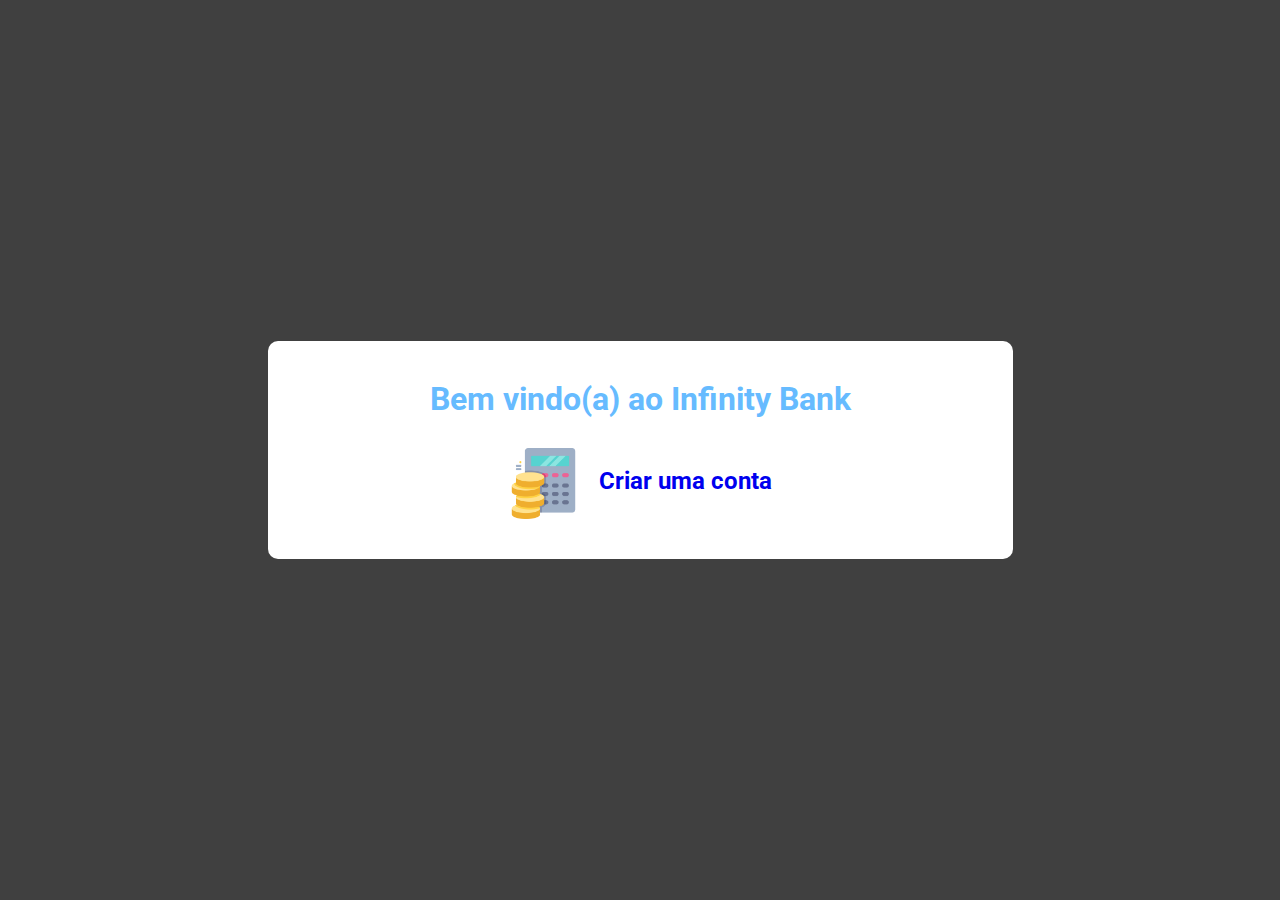
<file: src/main/webapp/index.html>
<!DOCTYPE html>
<html lang="pt-br">
<head>
<meta charset="UTF-8">
<title>Infinity Bank</title>
<meta http-equiv="X-UA-Compatible" content="IE=edge">
<meta name="viewport" content="width=device-width, initial-scale=1.0">
<link rel="preconnect" href="https://fonts.googleapis.com">
<link rel="preconnect" href="https://fonts.gstatic.com">
<link href="https://fonts.googleapis.com/css2?family=Roboto:wght@100;300;400;500;700;900&display=swap" rel="stylesheet">
<link rel="icon" href="images/favicon.png">
<link rel="stylesheet" type="text/css" href="css/normalize.css">
<link rel="stylesheet" type="text/css" href="css/style.css">
</head>
<body>
	<div class="principal">
		<div class="content">
			<div class="content__main">
				<h1>Bem vindo(a) ao Infinity Bank</h1>
				<a href="main" class="btn">
					<div>
						<img width="10%" alt="imagem ilustrativa de calculadora" src="images/accounts.png">
						<h2>Criar uma conta</h2>
					</div>
				</a>
			</div>
		</div>
	</div>
</body>
</html>
</file>
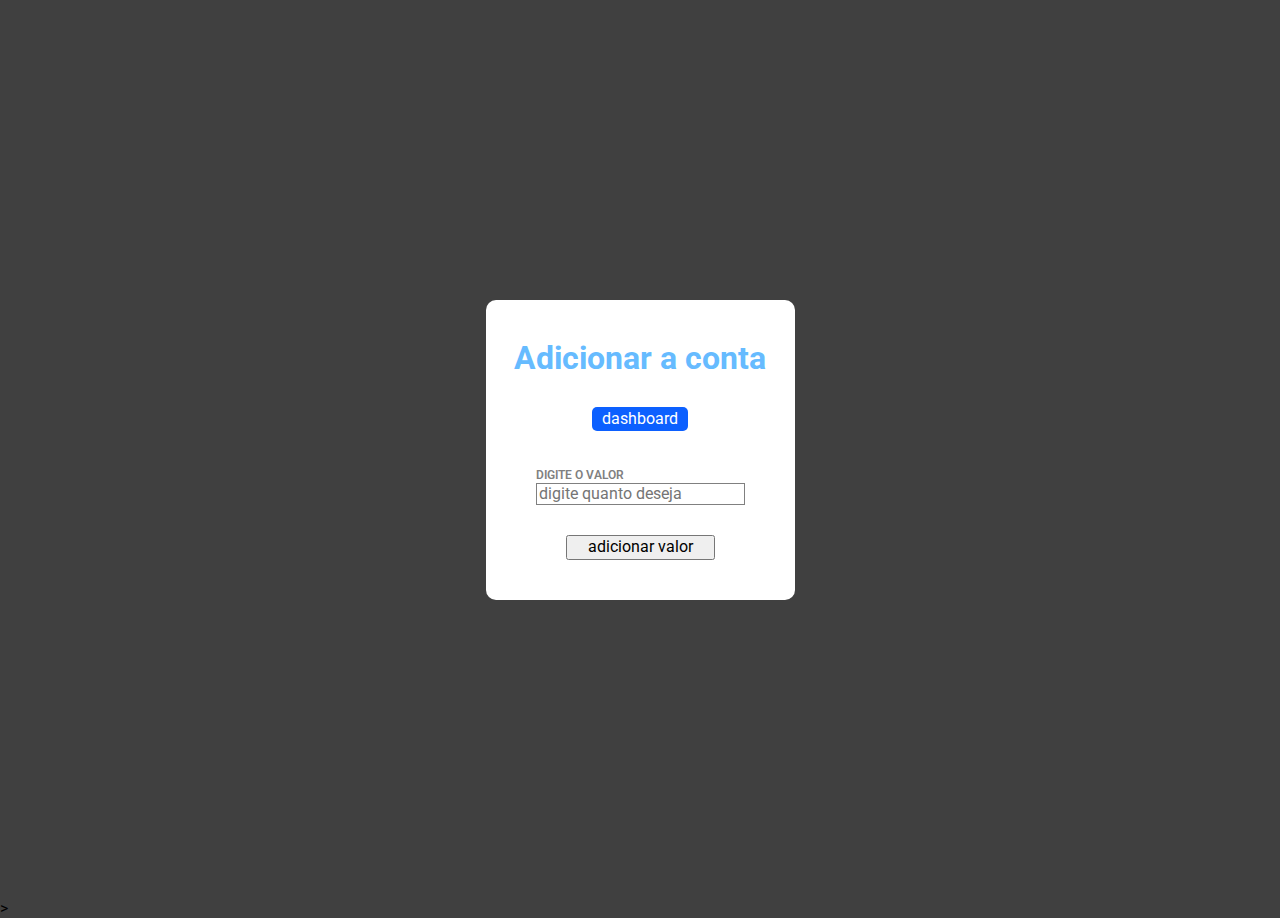
<file: src/main/webapp/addmoney.html>
<!DOCTYPE html>
<html lang="pt-br">
<head>
<meta charset="UTF-8">
<title>Infinity Bank | Adicionar</title>
<meta http-equiv="X-UA-Compatible" content="IE=edge">
<meta name="viewport" content="width=device-width, initial-scale=1.0">
<link rel="preconnect" href="https://fonts.googleapis.com">
<link rel="preconnect" href="https://fonts.gstatic.com" crossorigin>
<link href="https://fonts.googleapis.com/css2?family=Roboto:wght@100;300;400;500;700;900&display=swap" rel="stylesheet">
<link rel="icon" href="images/favicon.png">
<link rel="stylesheet" type="text/css" href="css/normalize.css">
<link rel="stylesheet" type="text/css" href="css/style.css">
<script src="https://code.jquery.com/jquery-3.6.0.min.js"></script>
</head>
<body>
	<div class="principal">
		<div class="content">
			<div>
				<form id="form-account-amount"  name="newaccount" class="form" action="money" method="POST">
					<h1>Adicionar a conta</h1>
					<a class="newaccount__btn bg-blue" href="/main">dashboard</a>
					<div class="input">
						<label class="hide" id="cidLabel" for="cid">id entre 1 e 10
							caracteres</label>
						<input id="cid" type="text" name="cid" hidden />
					</div>
					<div class="input">
						<label id="camountLabel" for="camount">digite o valor</label>
						<input type="text" name="camount" id="camount" placeholder="digite quanto deseja"/>
					</div>
		
					<div class="input">
						<button class="input__btn" type="submit">adicionar valor</button>
					</div>
				</form>
			</div>
		</div>
	</div>
	<script src="js/valida.js"></script>
</body>
</html>
>
</file>
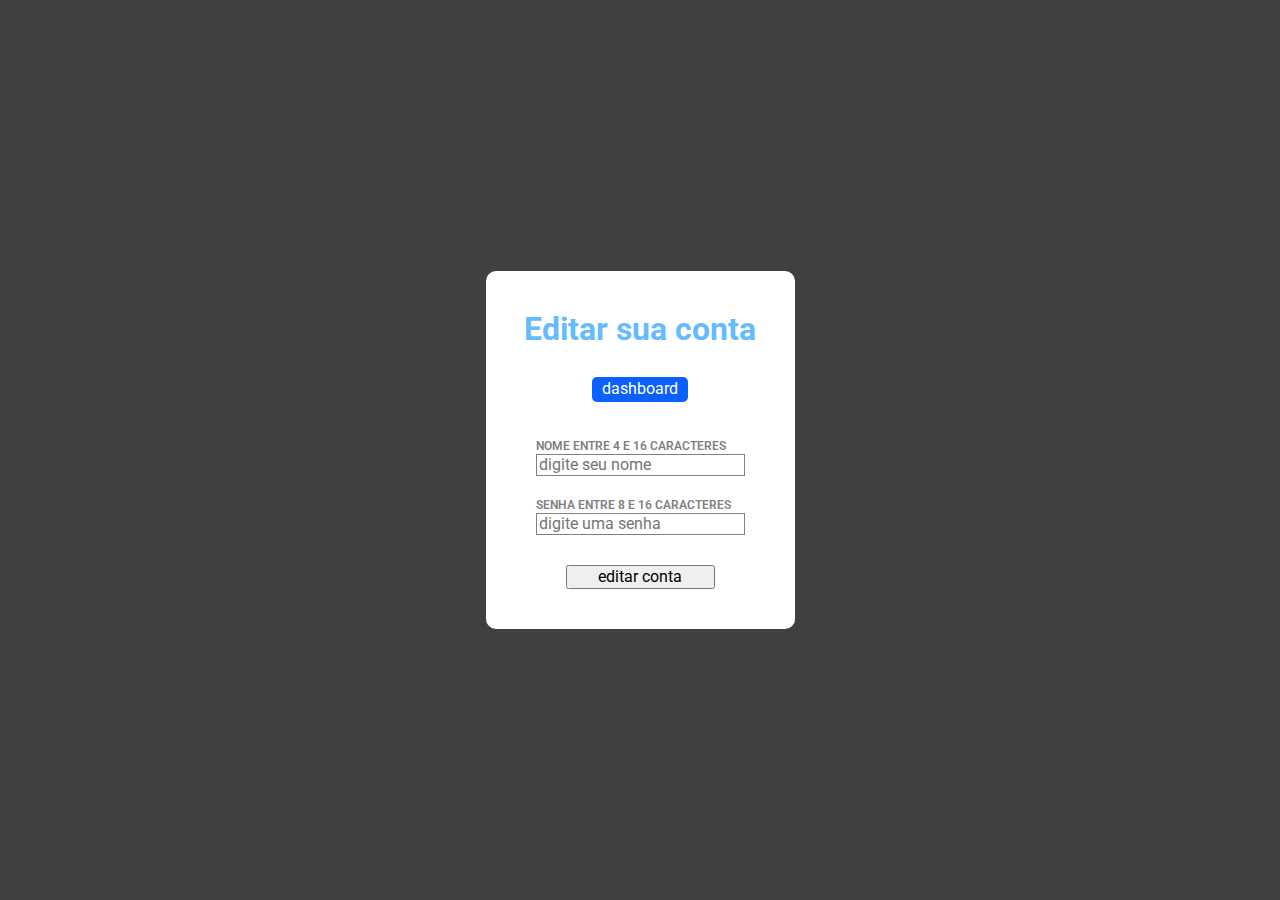
<file: src/main/webapp/editaccount.html>
<!DOCTYPE html>
<html lang="pt-br">
<head>
<meta charset="UTF-8">
<title>Infinity Bank | Nova conta</title>
<meta http-equiv="X-UA-Compatible" content="IE=edge">
<meta name="viewport" content="width=device-width, initial-scale=1.0">
<link rel="preconnect" href="https://fonts.googleapis.com">
<link rel="preconnect" href="https://fonts.gstatic.com" crossorigin>
<link
	href="https://fonts.googleapis.com/css2?family=Roboto:wght@100;300;400;500;700;900&display=swap"
	rel="stylesheet">
<link rel="icon" href="images/favicon.png">
<link rel="stylesheet" type="text/css" href="css/normalize.css">
<link rel="stylesheet" type="text/css" href="css/style.css">
<script src="https://code.jquery.com/jquery-3.6.0.min.js"></script>
</head>
<body>
	<div class="principal">
		<div class="content">
			<div>
				<form id="form-account-update" class="form" action="editaccount"
					method="POST">
					<h1>Editar sua conta</h1>
					<a class="newaccount__btn bg-blue" href="/main">dashboard</a> 
					<div class="input">
						<label class="hide" id="cidLabel" for="cid">id entre 1 e 10
							caracteres</label>
						<input id="cid" type="text" name="cid" hidden />
					</div>
					<div class="input">
						<label id="cnameLabel" for="cname">nome entre 4 e 16
							caracteres</label> <input type="text" name="cname" id="cname"
							placeholder="digite seu nome" />
					</div>
					<div class="input">
						<label id="cpasswordLabel" for="cpassword">senha entre 8 e
							16 caracteres</label> <input type="text" name="cpassword" id="cpassword"
							placeholder="digite uma senha" />
					</div>
					<div class="input">
						<button class="input__btn" type="submit">editar conta</button>
					</div>
				</form>
			</div>
		</div>
	</div>
	<script src="js/valida.js"></script>
</body>
</html>
</file>
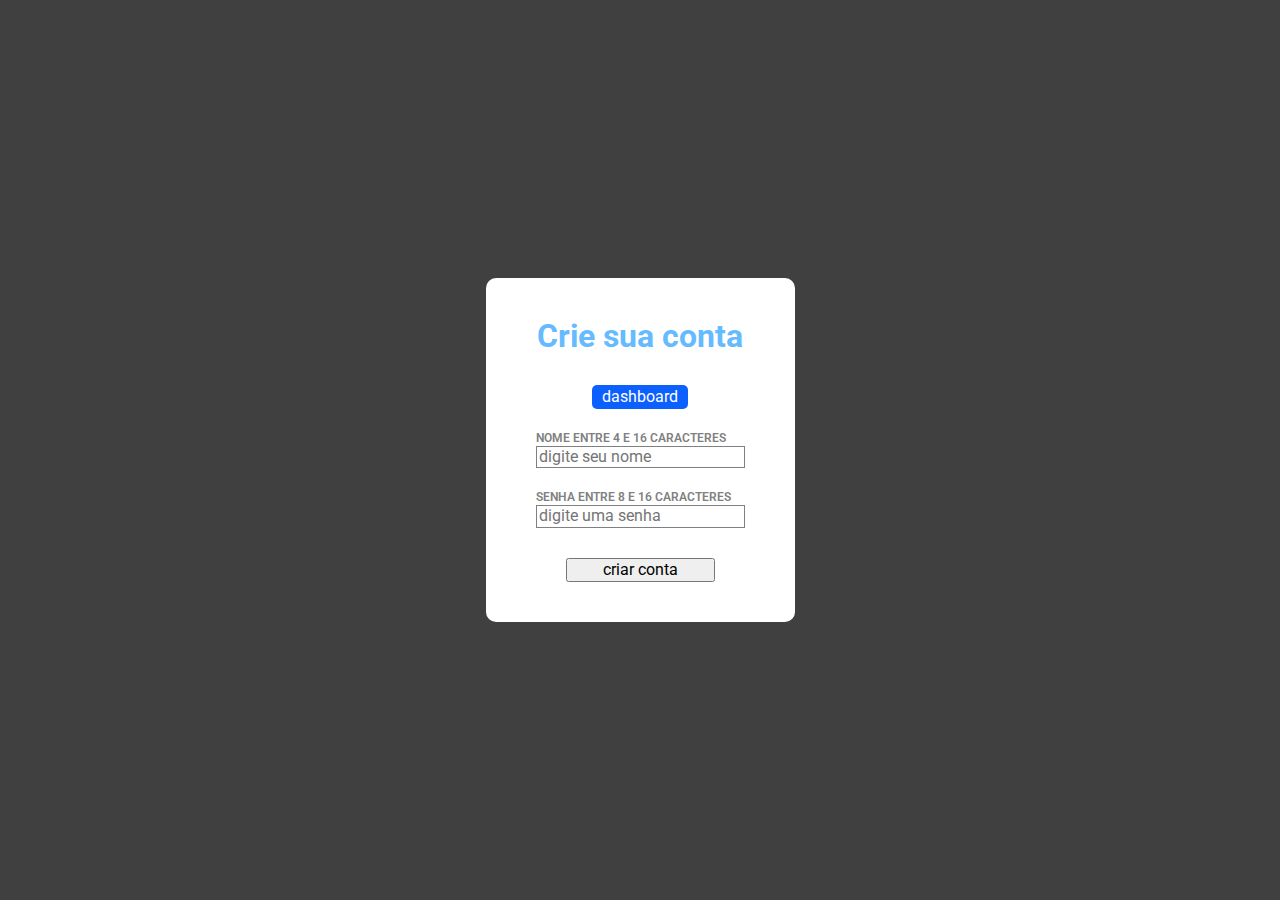
<file: src/main/webapp/newaccount.html>
<!DOCTYPE html>
<html lang="pt-br">
<head>
<meta charset="UTF-8">
<title>Infinity Bank | Nova conta</title>
<meta http-equiv="X-UA-Compatible" content="IE=edge">
<meta name="viewport" content="width=device-width, initial-scale=1.0">
<link rel="preconnect" href="https://fonts.googleapis.com">
<link rel="preconnect" href="https://fonts.gstatic.com">
<link href="https://fonts.googleapis.com/css2?family=Roboto:wght@100;300;400;500;700;900&display=swap" rel="stylesheet">
<link rel="icon" href="images/favicon.png">
<link rel="stylesheet" type="text/css" href="css/normalize.css">
<link rel="stylesheet" type="text/css" href="css/style.css">
<script src="https://code.jquery.com/jquery-3.6.0.min.js"></script>
</head>
<body>
	<div class="principal">
		<div class="content">
			<div>
				<form id="form-account-create" name="newaccount" class="form" action="newaccount" method="POST">
					<h1>Crie sua conta</h1>
					<a class="newaccount__btn bg-blue" href="/main">dashboard</a>
					
					<div class="input">
						<label id="cnameLabel" for="cname">nome entre 4 e 16 caracteres</label>
						<input type="text" name="cname" id="cname" placeholder="digite seu nome"/>
					</div>
					<div class="input">
						<label id="cpasswordLabel" for="cpassword">senha entre 8 e 16 caracteres</label>
						<input type="password" name="cpassword" id="cpassword" placeholder="digite uma senha"/>
					</div>
					<div class="input">
						<button class="input__btn" type="submit">criar conta</button>
					</div>
				</form>
				
			</div>
		</div>
	</div>
	<script src="js/valida.js"></script>
</body>
</html>
</file>
<file: src/main/webapp/css/style.css>
body {
	 font-family: 'Roboto', sans-serif;
	 font-size: 1em;
	 font-weight: 400;
	 background-color: #404040;
}

h1 {
	color: #66bbff;
	margin: 0;
	text-align: center;
	margin-bottom: 30px;
}

.principal {
	height: 100vh;
	display: flex;
	justify-content: center;
}

.principal .content {
	display: flex;
	align-items: center;
}

.principal .content__main {
	border-radius: 10px;
	background-color: #ffffff;
	padding: 40px 20px;
}

.content__main .btn {
	display: block;
	text-decoration: none;
}
.content__main .btn>div {
	display: flex;
	
	justify-content: center;
}
.content__main .btn>div>h2 {
	display: inline;
	margin-left: 20px;
	
}

.form {
	border-radius: 10px;
	background-color: #ffffff;
	padding: 40px 20px;
}

.input {
	display: flex;
	flex-direction: column;
	margin: 15px 30px 0px 30px;
	
}
.input>label {
	font-weight: 600;
	text-transform: uppercase;
	font-size: 12px;
	color: gray;
	margin-top: 8px;
}
.input>input {
	border: 1px solid gray;
}
	
.input__btn {
	margin: 15px 30px 0px 30px;
	cursor: pointer;
}

.newaccount__btn {
	display: block;
	width: fit-content;
	margin-left: auto;
	margin-right: auto;
	color: white;
	padding: 3px 10px;
	border-radius: 5px;
	text-decoration: none;
}
.bg-green {
	background-color: #068c06;
}
.bg-blue {
	background-color: #0c60ff;
}
#table {
	margin-top: 7px;
	border-collapse: collapse;
	background-color: #202020;	
}

#table th{
	border: 1px solid #ddd;
	padding: 10px;
	text-align: left;
	background-color: #66bbff;
	color: #fff;
}

#table td {
	color: white;
	border: 1px solid #ddd;
	padding: 10px;
}

.money {
	user-select: none;	
}

.hide {
	display: none;
}

.actions {
	display: flex;
}

.actions__btn {
	display: block;
	padding: 0 4px;
	border-radius: 2px;
	text-decoration: none;
	color: white;
}

.bg-add {
	background-color: #3584e4;
	margin-right: 4px;
}

.bg-edit {
	background-color: #1c8000;
	margin-right: 4px;
	margin-left: 4px;
}

.bg-delete {
	background-color: #bf0a0a;
	margin-left: 4px;
}
</file>
